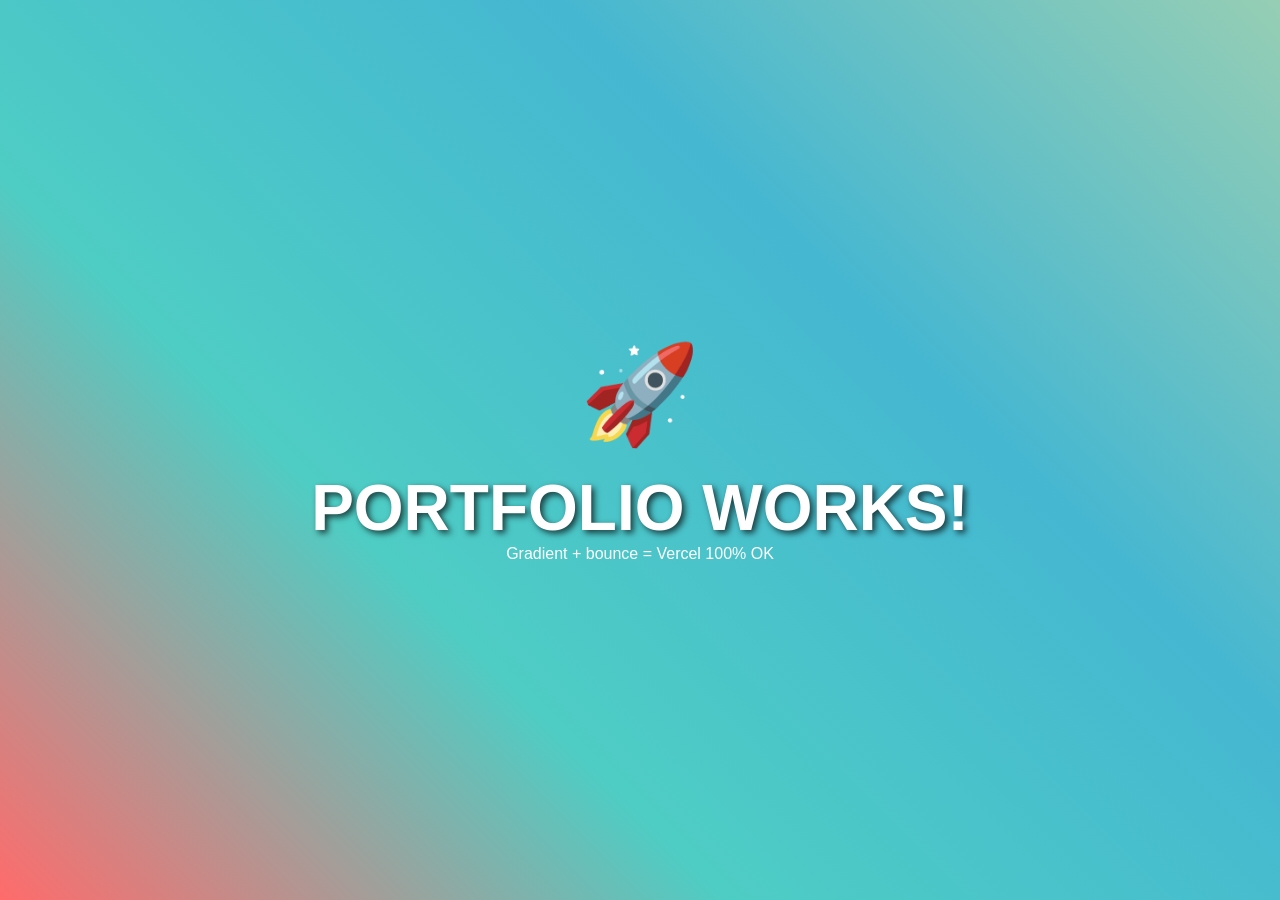
<file: index.html>
<!DOCTYPE html>
<html>
<head>
    <title>TEST - Nyamandi Portfolio</title>
    <style>
        * { margin: 0; padding: 0; box-sizing: border-box; }
        body { 
            background: linear-gradient(45deg, #ff6b6b, #4ecdc4, #45b7d1, #96ceb4) !important;
            font-family: Arial; 
            height: 100vh; 
            display: flex; 
            align-items: center; 
            justify-content: center;
            color: white;
            text-align: center;
        }
        h1 { 
            font-size: 4rem; 
            text-shadow: 3px 3px 6px rgba(0,0,0,0.7);
            animation: bounce 2s infinite;
        }
        @keyframes bounce {
            0%, 20%, 50%, 80%, 100% { transform: translateY(0); }
            40% { transform: translateY(-20px); }
            60% { transform: translateY(-10px); }
        }
        .rocket { font-size: 6rem; margin-bottom: 20px; }
    </style>
</head>
<body>
    <div>
        <div class="rocket">🚀</div>
        <h1>PORTFOLIO WORKS!</h1>
        <p>Gradient + bounce = Vercel 100% OK</p>
    </div>
</body>
</html>
</file>
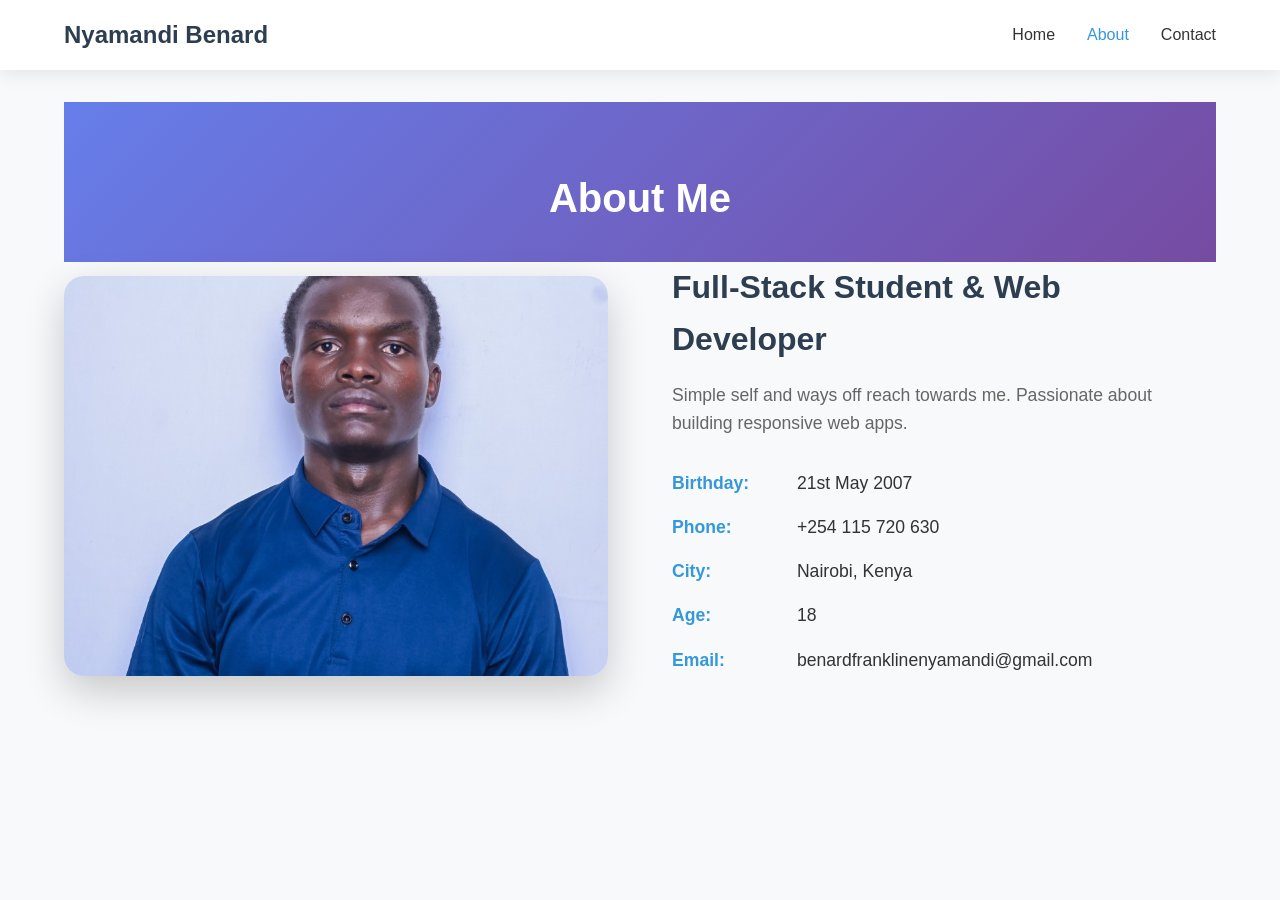
<file: about.html>
<!DOCTYPE html>
<html lang="en">
<head>
    <meta charset="UTF-8">
    <meta name="viewport" content="width=device-width, initial-scale=1.0">
    <title>About - Nyamandi Benard</title>
    <link rel="stylesheet" href="assets/css/style.css">
</head>
<body>
    <nav class="navbar">
        <div class="brand">Nyamandi Benard</div>
        <ul class="navitems">
            <li><a href="index.html">Home</a></li>
            <li><a href="about.html" class="active">About</a></li>
            <li><a href="contact.html">Contact</a></li>
        </ul>
    </nav>

    <main class="about">
        <header class="title">
            <h1>About Me</h1>
        </header>

        <div class="container">
            <img src="assets/img/mepass(2).jpg" alt="Nyamandi Benard, Full-Stack Student & Web Developer" loading="lazy">

            <div class="content">
                <h2>Full-Stack Student & Web Developer</h2>
                <p>Simple self and ways off reach towards me. Passionate about building responsive web apps.</p>

                <ul class="list" role="list">
                    <li><strong>Birthday:</strong> <span>21st May 2007</span></li>
                    <li><strong>Phone:</strong> <span>+254 115 720 630</span></li>
                    <li><strong>City:</strong> <span>Nairobi, Kenya</span></li>
                    <li><strong>Age:</strong> <span>18</span></li>
                    <li><strong>Email:</strong> <span>benardfranklinenyamandi@gmail.com</span></li>
                </ul>
            </div>
        </div>
    </main>
</body>
</html>
</file>
<file: assets/css/style.css>
* {
    margin: 0;
    padding: 0;
    box-sizing: border-box;
}

body {
    font-family: 'Segoe UI', Tahoma, Geneva, Verdana, sans-serif;
    line-height: 1.6;
    color: #333;
    background: #f8f9fa;
}

h1, h2, h3 { font-weight: 600; }


.navbar {
    position: sticky;
    top: 0;
    background: rgba(255, 255, 255, 0.95);
    backdrop-filter: blur(10px);
    padding: 1rem 5%;
    display: flex;
    justify-content: space-between;
    align-items: center;
    box-shadow: 0 2px 20px rgba(0,0,0,0.1);
    z-index: 1000;
}

.brand {
    font-size: 1.5rem;
    font-weight: 700;
    color: #2c3e50;
}

.navitems {
    display: flex;
    list-style: none;
    gap: 2rem;
}

.navitems a {
    text-decoration: none;
    color: #333;
    font-weight: 500;
    transition: color 0.3s ease;
}

.navitems a:hover,
.navitems a.active {
    color: #3498db;
}

@media (max-width: 768px) {
    .navbar {
        padding: 1rem 2rem;
        flex-direction: column;
        gap: 1rem;
    }

    .navitems {
        gap: 1rem;
    }
}
.title, .contacttitle {
    text-align: center;
    padding: 4rem 5% 2rem;
    background: linear-gradient(135deg, #667eea 0%, #764ba2 100%);
    color: white;
}

.title h1, .title h2, .contacttitle h1 { margin: 0; font-size: 2.5rem; }

/* Home Hero */
.heropage {
    min-height: 100vh;
    display: flex;
    align-items: center;
    justify-content: center;
    background: #ecf0f1;
}

.heroimage {
    position: relative;
    width: 90%;
    max-width: 1200px;
    height: 70vh;
    border-radius: 20px;
    overflow: hidden;
    box-shadow: 0 20px 60px rgba(0,0,0,0.3);
}

.heroimage img {
    width: 100%;
    height: 100%;
    object-fit: cover;
}

.cont {
    position: absolute;
    top: 50%;
    left: 50%;
    transform: translate(-50%, -50%);
    background: rgba(0,0,0,0.7);
    padding: 2rem;
    border-radius: 15px;
    color: white;
    text-align: center;
    max-width: 80%;
}

.cont h1 { font-size: 3rem; margin-bottom: 1rem; text-shadow: 2px 2px 4px rgba(0,0,0,0.8); }
.cont p { font-size: 1.2rem; margin: 0; }

@media (max-width: 768px) {
    .cont h1 { font-size: 2rem; }
    .heroimage { height: 60vh; }
}

/* About Page */
.about { padding: 2rem 5%; }

.container {
    display: grid;
    grid-template-columns: 1fr 1fr;
    gap: 4rem;
    max-width: 1200px;
    margin: 0 auto;
    align-items: center;
}

.container img {
    width: 100%;
    height: 400px;
    object-fit: cover;
    border-radius: 20px;
    box-shadow: 0 15px 40px rgba(0,0,0,0.2);
}

.content h2 { font-size: 2rem; margin-bottom: 1rem; color: #2c3e50; }
.content p { font-size: 1.1rem; margin-bottom: 2rem; color: #666; }

.list {
    list-style: none;
}

.list li {
    margin-bottom: 1rem;
    font-size: 1.1rem;
}

.list strong { color: #3498db; min-width: 120px; display: inline-block; }

@media (max-width: 768px) {
    .container { grid-template-columns: 1fr; text-align: center; gap: 2rem; }
}

/* Contact Page */
.contact {
    display: grid;
    grid-template-columns: 1fr 1fr;
    gap: 4rem;
    max-width: 1200px;
    margin: 0 auto 4rem;
    padding: 0 5%;
}

.contactinfo { display: flex; flex-direction: column; gap: 2rem; }

.contact-item {
    background: white;
    padding: 2rem;
    border-radius: 15px;
    box-shadow: 0 10px 30px rgba(0,0,0,0.1);
}

.contact-item h3 {
    color: #2c3e50;
    margin-bottom: 1rem;
    display: flex;
    align-items: center;
    gap: 0.5rem;
}

.contact-item p { font-size: 1.1rem; color: #666; margin: 0; }

.map {
    width: 100%;
    height: 250px;
    border: 0;
    border-radius: 10px;
    margin-top: 1rem;
}

.contactform form {
    background: white;
    padding: 2.5rem;
    border-radius: 20px;
    box-shadow: 0 15px 40px rgba(0,0,0,0.1);
}

.form-row { display: grid; grid-template-columns: 1fr 1fr; gap: 1.5rem; margin-bottom: 1.5rem; }

.form-group {
    display: flex;
    flex-direction: column;
}

.form-group label {
    margin-bottom: 0.5rem;
    font-weight: 600;
    color: #2c3e50;
}

.form-group input,
.form-group textarea {
    padding: 1rem;
    border: 2px solid #e1e5e9;
    border-radius: 10px;
    font-size: 1rem;
    transition: border-color 0.3s ease;
}

.form-group input:focus,
.form-group textarea:focus {
    outline: none;
    border-color: #3498db;
}

.btn {
    background: linear-gradient(135deg, #3498db, #2980b9);
    color: white;
    border: none;
    padding: 1rem 2.5rem;
    border-radius: 50px;
    font-size: 1.1rem;
    font-weight: 600;
    cursor: pointer;
    transition: transform 0.3s ease;
    width: 100%;
}

.btn:hover { transform: translateY(-2px); box-shadow: 0 10px 25px rgba(52, 152, 219, 0.4); }

@media (max-width: 768px) {
    .contact { grid-template-columns: 1fr; gap: 2rem; }
    .form-row { grid-template-columns: 1fr; }
    .map { height: 200px; }
}

/* Animations */
@keyframes fadeInUp {
    from { opacity: 0; transform: translateY(30px); }
    to { opacity: 1; transform: translateY(0); }
}

.contact-item, .content, .cont { animation: fadeInUp 0.8s ease forwards; }
</file>
